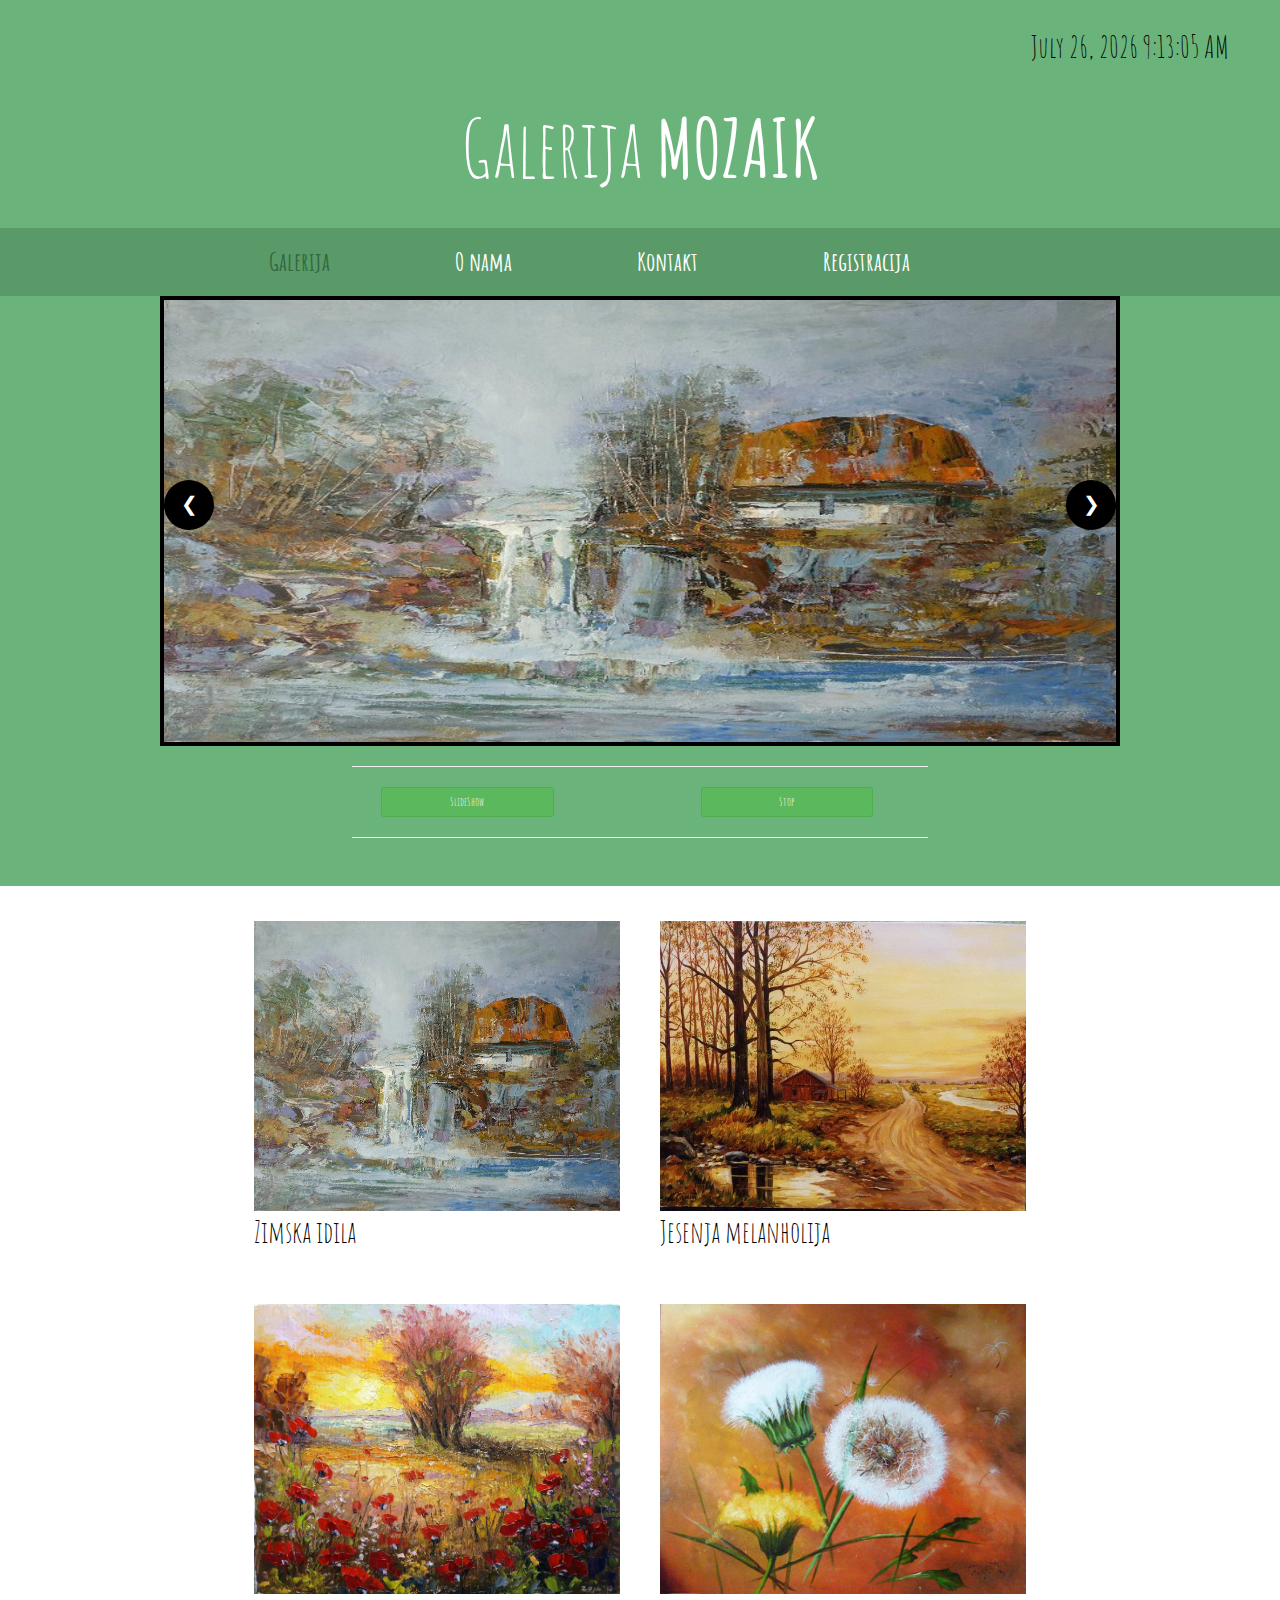
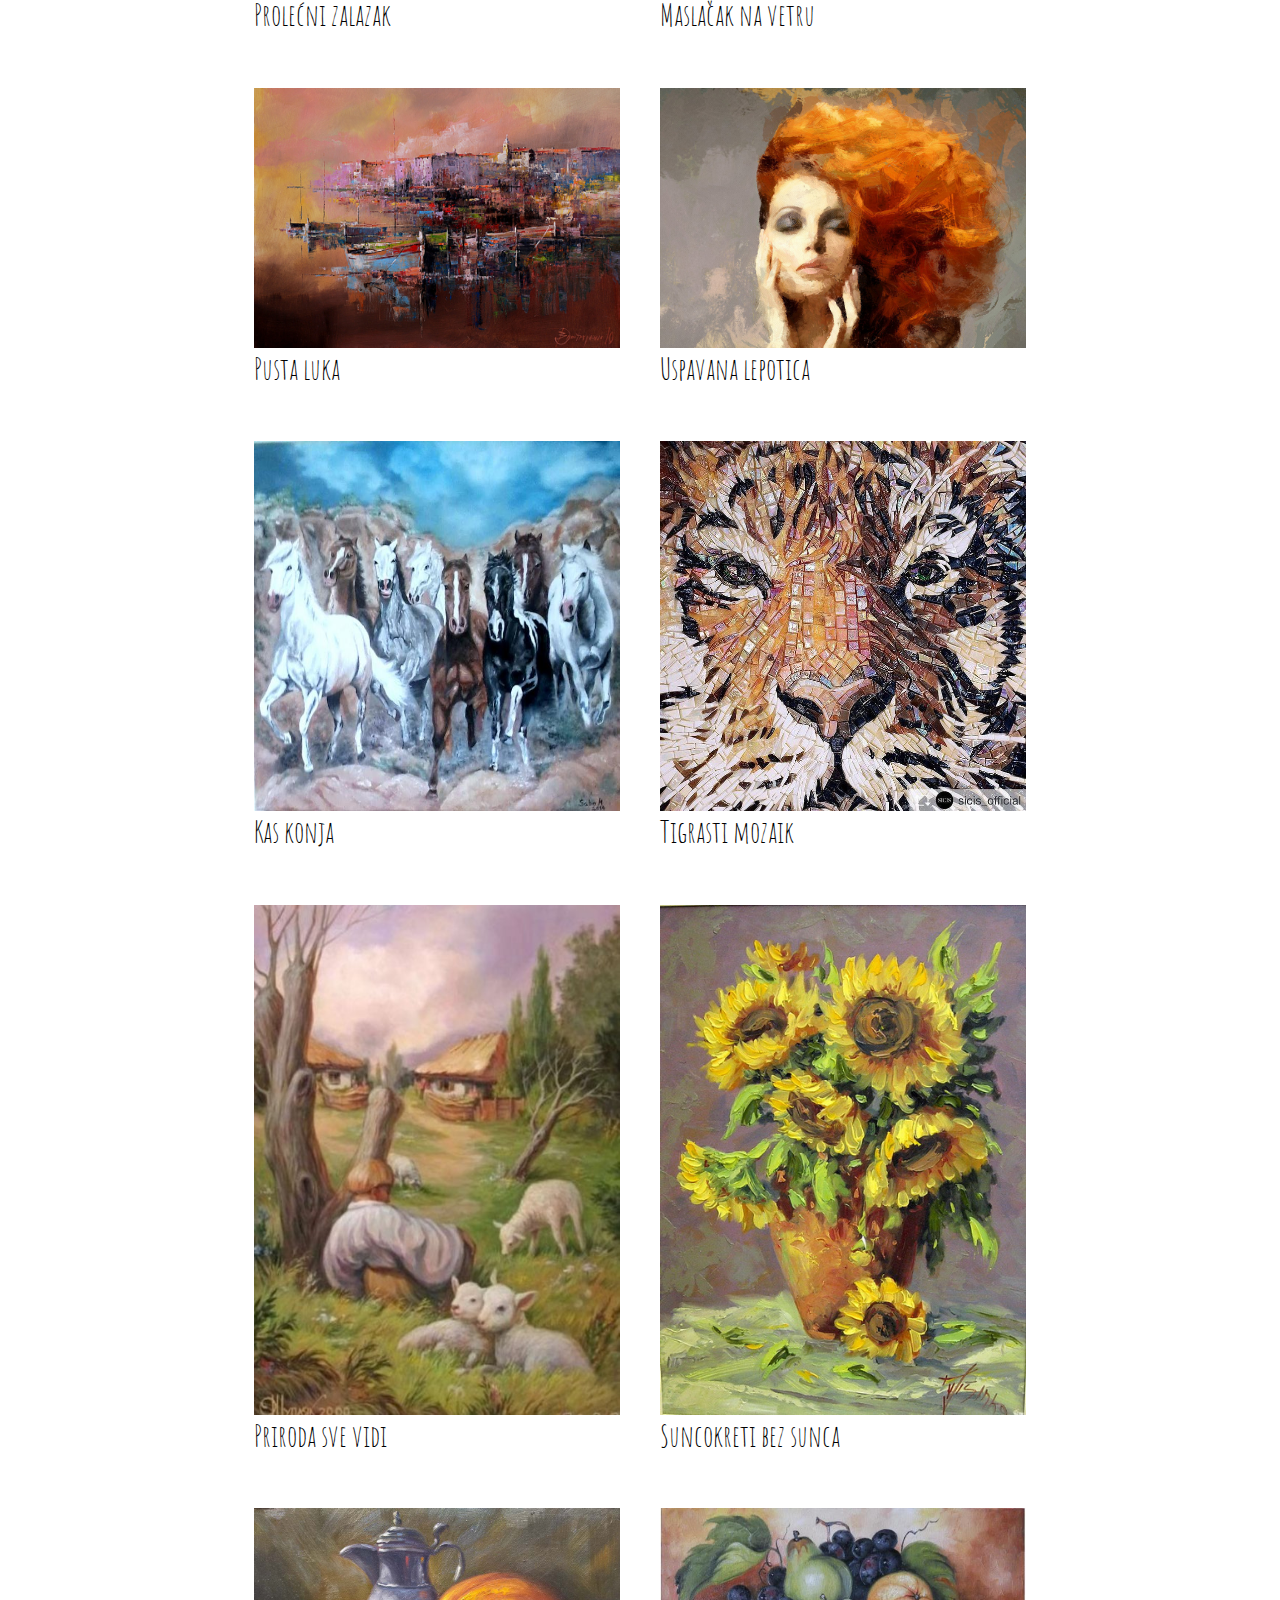
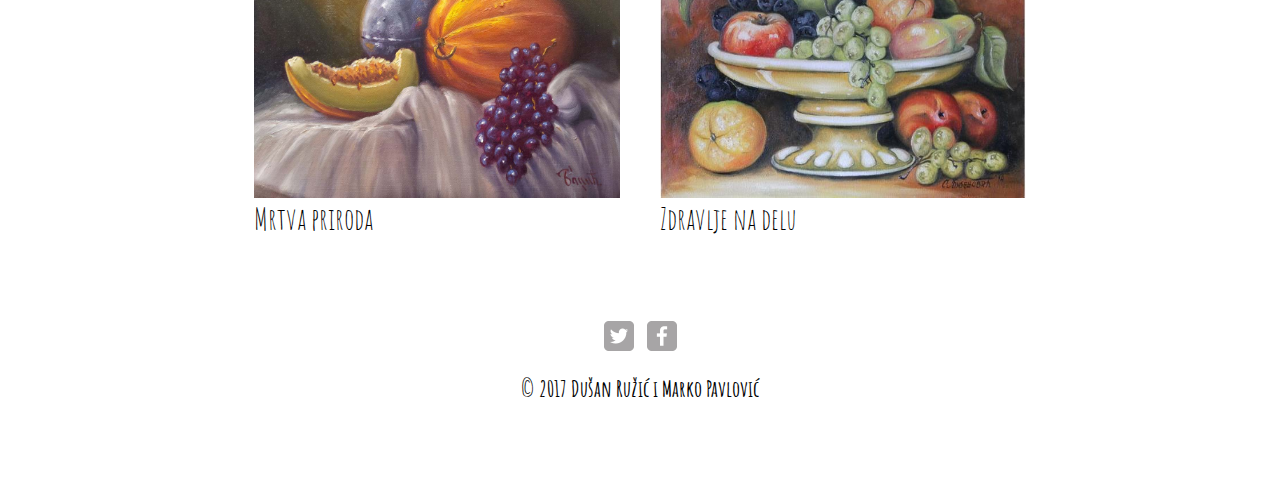
<file: index.html>
<!DOCTYPE html>
<html>
<head>
	<link rel="icon" href="img/logo2.jpeg">
    <meta charset="utf-8">
    <meta http-equiv="X-UA-Compatible" content="IE=edge">
    <meta name="viewport" content="width=device-width, initial-scale=1">
    <title>Galerija MOZAIK</title>
    <link href='http://fonts.googleapis.com/css?family=Changa+One|Open+Sans:400italic,700italic,400,700,800' rel='stylesheet' type='text/css'>
    <link href="https://fonts.googleapis.com/css?family=Indie+Flower" rel="stylesheet">
    <link href="https://fonts.googleapis.com/css?family=Amatic+SC" rel="stylesheet">
    <link href="css/bootstrap.css" rel="stylesheet">
    <link href="css/style.css" rel="stylesheet">
    <script src="js/javascript.js"> </script>
	<script src="js/javascript2.js" type="text/javascript"></script>
	<script src="js/naslov.js" type="text/javascript"></script>

     

</head>
<body >
    <header>
     
        <div id="pozadina">
          <p id="clockbox"> </p>
            <h1 id="logo">Galerija <strong>MOZAIK</strong></h1>
        </div>
     
      <nav>
        <ul>
          <li><a href="index.html" class="selected" id="galerija">Galerija</a></li>
          <li><a href="onama.html">O nama</a></li>
          <li><a href="kontakt.html">Kontakt</a></li>
          <li><a href="registracija.html">Registracija</a></li>
        </ul>
      </nav>
	  <div id='container'>
			<img class='slides' src="img/prva.jpg">
			<img class='slides' src="img/druga.jpg">
			<img class='slides' src="img/treca.jpg">
			<img class='slides' src="img/cetvrta.jpg">
			<img class='slides' src="img/peta.jpg">
			<img class='slides' src="img/sesta.jpg">
			<img class='slides' src="img/sedma.jpg">
			<img class='slides' src="img/osma.jpg">
			<img class='slides' src="img/deveta.jpg">
			<img class='slides' src="img/deseta.jpg">
			<img class='slides' src="img/jedanaesta.jpg">
			<img class='slides' src="img/dvanaesta.jpg">
			<button class="btn" onclick="minusIndex(-1)" id="btn1" >&#10094;</button>
			<button class="btn" onclick="plusIndex(+1)" id="btn2">&#10095;</button>
		</div>
		<div id="slidesh">
			<hr>
			
				  <button type="submit" class="btn btn-success btn-sm" 
				  id="dugme1" onClick="autoSlide(s=1)">SlideShow</button>
				  <button type='submit' class="btn btn-success btn-sm" 
				  id="dugme2" onClick="autoSlide(s=0)">Stop</button>

			<hr>
		</div>
		</div>
    </header>
    <div id="wrapper">
      <section>
        <ul id="gallery">
          <li>
              <a href='#' id='slika1'>
			  <img src="img/prva.jpg" height='290' onClick='showImage(index=1)' alt=''></a>
              <p>Zimska idila</p>
          </li>
          <li>
				<a href='#' id='slika2'>
              <img src="img/druga.jpg" height='290' onClick='showImage(index=2)' alt=''></a>
              <p>Jesenja melanholija</p>
          </li>
          <li>
			<a href='#' id='slika3'>
              <img src="img/treca.jpg" height='290' alt=""  onClick='showImage(index=3)'></a>
              <p>Prolećni zalazak</p>
          </li>
          <li >
			<a href='#' id='slika4'>
              <img src="img/cetvrta.jpg" height='290' width='400' alt="" onClick='showImage(index=4)'></a>
              <p>Maslačak na vetru</p>
          </li>
          <li>
			<a href='#' id='slika5'>
              <img src="img/peta.jpg" height='260' alt="" onClick='showImage(index=5)'></a>
              <p>Pusta luka</p>
          </li>
          <li>
			<a href='#' id='slika6'>
              <img src="img/sesta.jpg" height='260' alt="" onClick='showImage(index=6)'></a>
              <p>Uspavana lepotica</p>
          </li>
          <li>
			<a href='#' id='slika7'>
              <img src="img/sedma.jpg" height='370' alt="" onClick='showImage(index=7)'></a>
              <p>Kas konja</p>
          </li>
          <li>
			<a href='#' id='slika8'>
              <img src="img/osma.jpg" height='370' alt="" onClick='showImage(index=8)'></a>
              <p>Tigrasti mozaik</p>
          </li>
          <li>
			<a href='#' id='slika9'>
              <img src="img/deveta.jpg" height='510' alt="" onClick='showImage(index=9)'></a>
              <p>Priroda sve vidi</p>
          </li>
          <li>
			<a href='#' id='slika10'>
              <img src="img/deseta.jpg" height='510' alt="" onClick='showImage(index=10)'></a>
              <p>Suncokreti bez sunca</p>
          </li>
          <li>
			<a href='#' id='slika11'>
              <img src="img/jedanaesta.jpg" height='290' alt="" onClick='showImage(index=11)'></a>
              <p>Mrtva priroda</p>
          </li>
          <li>
			<a href='#' id='slika12'>
              <img src="img/dvanaesta.jpg" height='290' alt="" onClick='showImage(index=12)'></a>
              <p>Zdravlje na delu</p>
          </li>
        </ul>
      </section>
      <footer>
        <a href="#"><img src="img/twitter-wrap.png" alt="Twitter Logo" class="social-icon"></a>
        <a href="#"><img src="img/facebook-wrap.png" alt="Facebook Logo" class="social-icon"></a>
        <br> <br>
       <p>&copy; <strong>2017   Dušan Ružić i Marko Pavlović</strong></p>
      </footer>
    </div>
</body>
	<script language="javascript">
	 showImage(1);
	 blink();
	 </script>
</html>
</file>
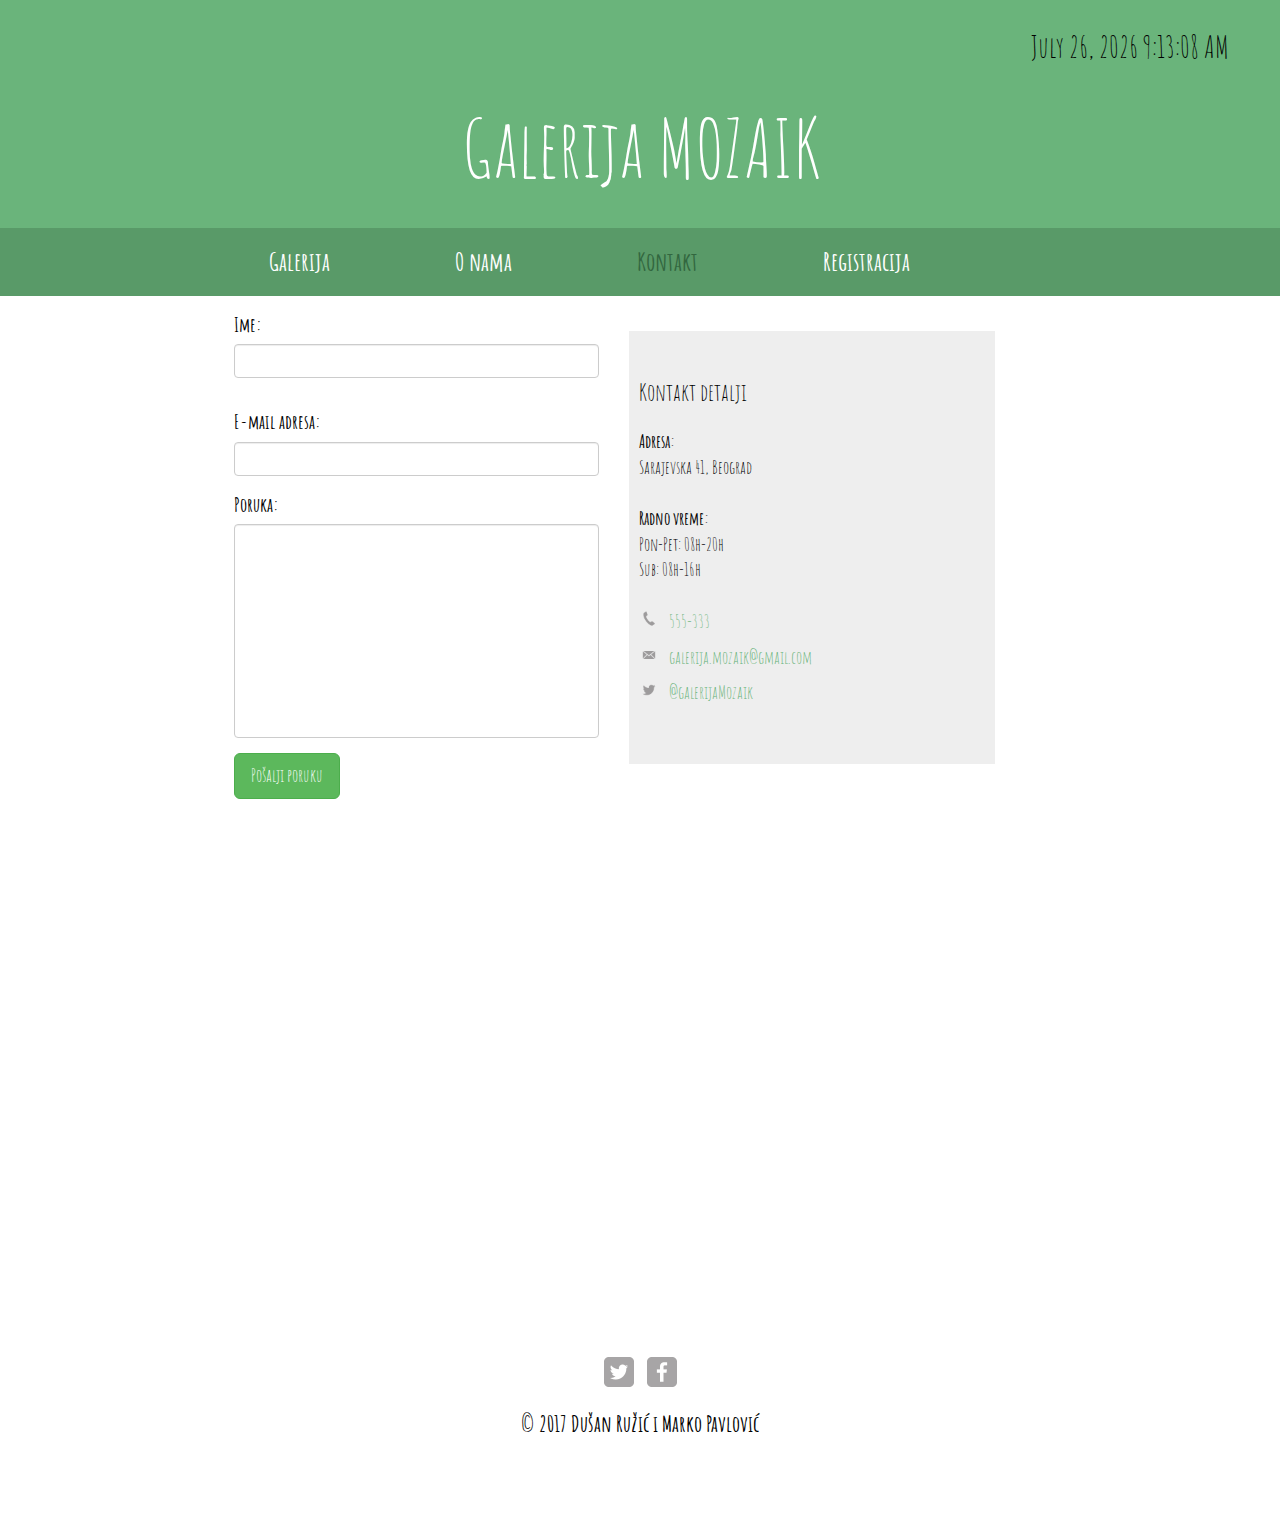
<file: kontakt.html>
<!DOCTYPE html>
<html>
<head>
  <link rel="icon" href="img/logo2.jpeg">
	<meta charset="utf-8">
    <meta http-equiv="X-UA-Compatible" content="IE=edge">
    <meta name="viewport" content="width=device-width, initial-scale=1">
    <title>Galerija MOZAIK</title>
    <link href='http://fonts.googleapis.com/css?family=Changa+One|Open+Sans:400italic,700italic,400,700,800' rel='stylesheet' type='text/css'>
    <link href="https://fonts.googleapis.com/css?family=Indie+Flower" rel="stylesheet">
    <link href="https://fonts.googleapis.com/css?family=Amatic+SC" rel="stylesheet">
    <link href="css/bootstrap.css" rel="stylesheet">
    <link href="css/style.css" rel="stylesheet">
     <script src="js/javascript.js"> </script>
	 <script src="js/naslov.js" type="text/javascript"></script>
</head>
<body>
	<header>
      <div >
        <p id="clockbox"> </p>
          <h1 id="logo">Galerija MOZAIK</h1>
        </div>
      <nav>
        <ul>
          <li><a href="index.html">Galerija</a></li>
          <li><a href="onama.html">O nama</a></li>
          <li><a href="kontakt.html" class="selected">Kontakt</a></li>
          <li><a href="registracija.html">Registracija</a></li>
        </ul>
      </nav>
    </header>
    <div id="wrapper">
      <section id="primary">
        <form name="sentMessage" id="contactForm">
          <div class="control-group form-group">
              <div class="controls">
                  <label>Ime:</label>
                  <input type="text" class="form-control" minlength="2" id="name" required>
                   <p class="help-block"></p>
              </div>
          </div>
              <div class="control-group form-group">
                <div class="controls">
                 <label>E-mail adresa:</label>
                <input type="email" class="form-control" id="email" required>
                  </div>
              </div>
             <div class="control-group form-group">
               <div class="controls">
                  <label>Poruka:</label>
                  <textarea rows="10" cols="100" class="form-control" maxlength="500" style="resize:none"></textarea>
                </div>
             </div>
              <button type="submit" class="btn btn-success btn-lg">Pošalji poruku</button>
      </form>
      </section>
      <section id="secondary" class="jumbotron">
        <b><h3>Kontakt detalji</h3> </b>

        <ul class="contact-info">
          <li><b>Adresa: </b><br> Sarajevska 41, Beograd </li> <br>
          <li><strong>Radno vreme: </strong> <br> Pon-Pet: 08h-20h <br> Sub: 08h-16h <br><br></li>
          <li class="phone"><a href="tel:555-333">555-333</a></li>
          <li class="mail"><a href="mailto:galerija.mozaik@gmail.com">galerija.mozaik@gmail.com</a></li>
          <li class="twitter"><a href="#">@galerijaMozaik</a></li>
        </ul>
      </section>

      <section id="mapa">
       <iframe src="https://www.google.com/maps/embed?pb=!1m18!1m12!1m3!1d2830.923479498079!2d20.452431015535392!3d44.80274807909867!2m3!1f0!2f0!3f0!3m2!1i1024!2i768!4f13.1!3m3!1m2!1s0x475a7006dc5df43f%3A0x4576e6289145cc6c!2sSarajevska+41%2C+Beograd+11000!5e0!3m2!1sen!2srs!4v1510703969570" width="600" height="450" frameborder="0" style="border:0" allowfullscreen></iframe>
      </section>

      <footer>
        <a href="#"><img src="img/twitter-wrap.png" alt="Twitter Logo" class="social-icon"></a>
        <a href="#"><img src="img/facebook-wrap.png" alt="Facebook Logo" class="social-icon"></a>
         <br> <br>
        <p>&copy; <strong>2017   Dušan Ružić i Marko Pavlović</strong></p>
      </footer>
    </div>
</body>
<script language="javascript">
	
	 blink();
	 </script>
</html>
</file>
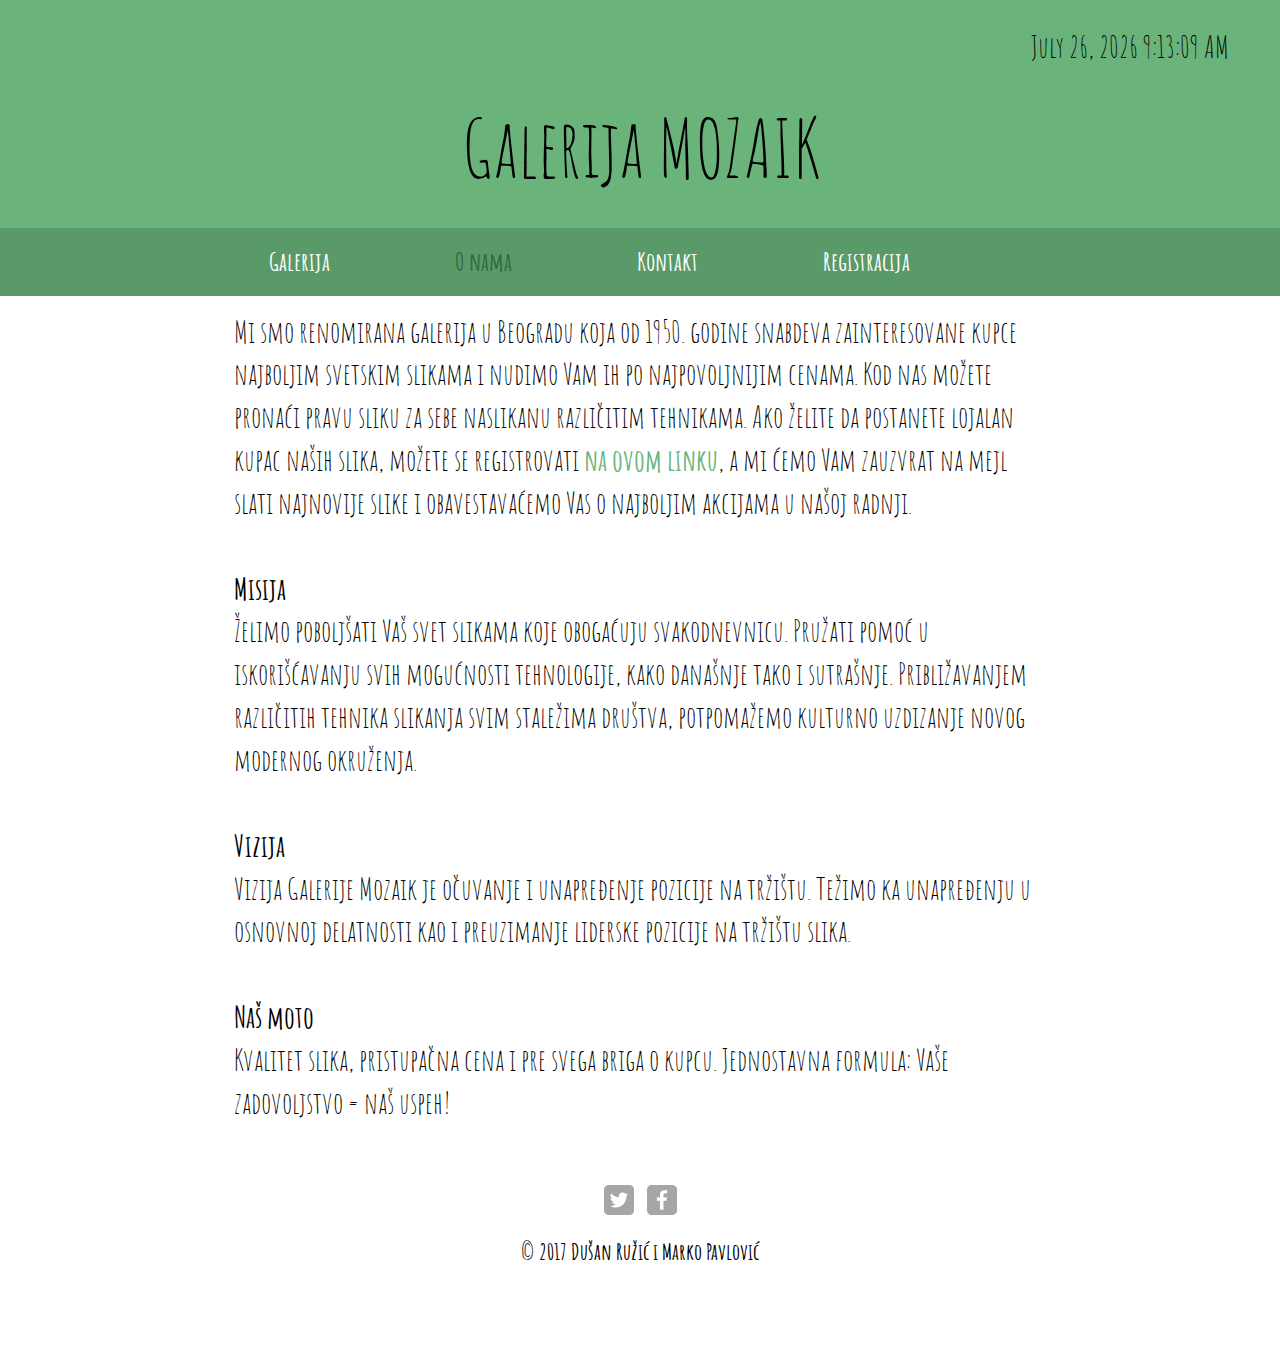
<file: onama.html>
<!DOCTYPE html>
<html>
<head>
  <link rel="icon" href="img/logo2.jpeg">
	<meta charset="utf-8">
    <meta http-equiv="X-UA-Compatible" content="IE=edge">
    <meta name="viewport" content="width=device-width, initial-scale=1">
    <title>Galerija MOZAIK</title>
    <link href='http://fonts.googleapis.com/css?family=Changa+One|Open+Sans:400italic,700italic,400,700,800' rel='stylesheet' type='text/css'>
    <link href="https://fonts.googleapis.com/css?family=Indie+Flower" rel="stylesheet">
    <link href="https://fonts.googleapis.com/css?family=Amatic+SC" rel="stylesheet">
    <link href="css/bootstrap.css" rel="stylesheet">
    <link href="css/style.css" rel="stylesheet">
     <script src="js/javascript.js"> </script>
	 <script src="js/naslov.js" type="text/javascript"></script>
</head>
<body>
	<header>
      <div >
        <p id="clockbox"> </p>
          <h1 id="logo">Galerija MOZAIK</h1>
        </div>
      <nav>
        <ul>
          <li><a href="index.html">Galerija</a></li>
          <li><a href="onama.html" class="selected">O nama</a></li>
          <li><a href="kontakt.html">Kontakt</a></li>
          <li><a href="registracija.html">Registracija</a></li>
        </ul>
      </nav>
    </header>
    <div id="wrapper">
      <p>
        Mi smo renomirana galerija u Beogradu koja od 1950. godine snabdeva zainteresovane kupce najboljim svetskim slikama i nudimo Vam ih po najpovoljnijim cenama. Kod nas možete pronaći pravu sliku za sebe naslikanu različitim tehnikama. Ako želite da postanete lojalan kupac naših slika, možete se registrovati <a href="registracija.html">   <strong>na ovom linku</strong></a>, a mi ćemo Vam zauzvrat na mejl slati najnovije slike i obavestavaćemo Vas o najboljim akcijama u našoj radnji. <br> <br>
        <strong>Misija</strong> <br>
        Želimo poboljšati Vaš svet slikama koje obogaćuju svakodnevnicu. Pružati pomoć u iskorišćavanju svih mogućnosti tehnologije, kako današnje tako i sutrašnje. Približavanjem različitih tehnika slikanja svim staležima društva, potpomažemo kulturno uzdizanje novog modernog okruženja. <br> <br>

        <strong>Vizija</strong> <br>
        Vizija Galerije Mozaik je očuvanje i unapređenje pozicije na tržištu. Težimo ka unapređenju u osnovnoj delatnosti kao i preuzimanje liderske pozicije na tržištu slika.
        <br> <br>

        <strong>Naš moto</strong> <br>
        Kvalitet slika, pristupačna cena i pre svega briga o kupcu. 
        Jednostavna formula: Vaše zadovoljstvo = naš uspeh!
      </p>
      <footer>
        <a href="#"><img src="img/twitter-wrap.png" alt="Twitter Logo" class="social-icon"></a>
        <a href="#"><img src="img/facebook-wrap.png" alt="Facebook Logo" class="social-icon"></a>
         <br> <br>
        <p>&copy; <strong>2017   Dušan Ružić i Marko Pavlović</strong></p>
      </footer>
    </div>
</body>
<script language="javascript">
	 
	 blink();
	 </script>
</html>
</file>
<file: css/style.css>
body {
  font-family: 'Amatic SC', cursive;
  font-size: 2em;
  background-color: #fff;
  color: black;
}

#wrapper {
  max-width: 940px;
  margin: 0 auto;
  padding: 0 5%;
}

#container{
	width:75%;
	height:450px;
	border:4px solid black;
	margin: 0 auto;
	position:relative;
}
#container>img{
	width:100%;
	height:100%;
	position:absolute;
}
#container>.btn{
	position:absolute;
	width:50px;
	height:50px;
	border:none;
	border-radius:25px;
	top:180px;
	background:black;
	color:white;
	font-size:20px;
}
#container>#btn1:hover{
	box-shadow:10px 0px 20px 0px black;
}
#container>#btn2:hover{
	box-shadow:-10px 0px 20px 0px black;
}

#container>#btn2{
	position: relative;
	float: right;
}

a {
  text-decoration: none;
}

img {
  max-width: 100%;

}

h3 {
  margin: 0 0 1em 0;
}

header {
  float: left;
  margin: 0 0 15px 0;
  padding: 0 0 0 0;
  width: 100%;
  background: #6ab47b;
  border-color: #599a68;

}

#logo {
  text-align: center;
  margin: 0;
  padding-top: 10px;
  line-height: 120px;

}

h1 {
  font-family: 'Amatic SC', cursive;
  margin: 15px 0;
  font-size: 2.5em;
  font-weight: normal;
  line-height: 0.8em;
}

h2 {
  font-size: 0.75em;
  margin: -5px 0 0;
  font-weight: normal;
}

nav {
	font-size: 1.3em;
  text-align: center;
  padding: 15px 0;
  margin: 20px 0 0;
}

nav ul {
  list-style: none;
  margin: 0 10px;
  padding: 0;
}

nav li {
  display: inline-block;
  padding-right: 8%;
}

nav a {
  font-weight: 800;
  padding: 10px 10px;
}

footer {
  font-size: 0.75em;
  text-align: center;
  clear: both;
  padding-top: 50px;
  padding-bottom: 70px;
  color: #ccc;
}

.social-icon {
  width: 30px;
  height: 30px;
  margin: 0 5px;
}

#gallery {
  margin: 0;
  padding: 0;
  list-style: none;
}

#gallery li {
  float: left;
  width: 45%;
  margin: 2.5%;
  background-color: #f5f5f5;
  color: #bdc3c7;
}

.profile-photo {
  display: block;
  max-width: 150px;
  margin: 0 auto 30px;
  border-radius: 100%;
}

#slidesh {
  width: 45%;
  height: 120px;
  position: relative;
  left: 27.5%;
}

#dugme1 {
  width: 30%;
  margin-left: 5%;
  margin-right: 25%;
}

#dugme2 {
  width: 30%;
  
}

.contact-info {
  list-style: none;
  padding: 0;
  margin: 0;
  font-size: 0.9em;
}

.contact-info a {
  display: block;
  min-height: 20px;
  background-repeat: no-repeat;
  background-size: 20px 20px;
  padding: 0 0 0 30px;
  margin: 0 0 10px;
}

.contact-info li.phone a {
  background-image: url('../img/phone.png');
}

.contact-info li.mail a {
  background-image: url('../img/mail.png');
}

.contact-info li.twitter a {
  background-image: url('../img/twitter.png');
}

nav {
  background: #599a68;
}

h1, h2 {
  color: #fff;
}

a {
  color: #6ab47b;
}

nav a {
  color: #fff;
}

nav a.selected, nav a:hover {
  color: #32673f;
}

header h1 {
	padding-bottom: 0px;
	font-family: 'Amatic SC', cursive;
	font-size: 4em;
}

#clockbox {

  padding-top: 2%;
  padding-right: 4%;
  text-align: right;
  background: #6ab47b;
}

p {
	font-size: 1.5em;
  background-color: #fff;
  color: black;
  margin: 0px;
  padding-bottom: 10px;
}


#pol {

	padding-top: 10px;
	padding-bottom: 10px;
}

#tehnika {

	padding-bottom: 25px;
}

#contactForm {
  padding-bottom: 50px;
  
}

#mapa {
  padding-left: 60px;
  width: 20%;
}

.ui-datepicker {
    /*background: transparent;*/
    background: red;
    font-size: 1.2em;
     letter-spacing: 5px;
     word-spacing: 10px;
}



@media(min-width: 1200px){
	.jumbotron img.showcase-img{
	width:61%;
	margin:5px 0 0 40px;
}
}

@media(min-width: 768px) and (max-width: 990px){
	.jumbotron img.app-btn{
		width:30%;
	}
   p {
    font-size: 1em;
  }

	.jumbotron{
		height:400px !important;
		background-size:100% 100%;
	}

	.jumbotron h1{
		margin-top:10px;
	}
}

@media(max-width: 768px){
	.jumbotron{
		height:400px !important;
		background-size:100% 100%;
	}
   p {
    font-size: 1em;
  }

	.jumbotron h1{
		margin-top:10px;
	}

    header {
    font-size: 0.7em;
    padding-top: 10px;
    padding-bottom: 1px;
  }

  header h1 {
    padding-bottom: 15px;
}
#container{
  width: 100%;
  height: 300px;
}

#logo {
    
    padding-top: 0px;
    line-height: 90px;
}

footer p {
  font-size: 1em;
}
}

@media(max-width: 500px){
	.jumbotron{
		height:400px !important;
		background-image:none;
		text-align: center;
	}

	.jumbotron img.app-btn{
		width:60%;
		margin:0 auto 30px auto;
		display:block;
	}

	#dugme1, #dugme2 {
    font-size: 0.9em;
    width: 35%;

  }

  #dugme1 {
    margin-right: 15%;
  }

	footer p{
		float:none;
		text-align: center;
		padding-top:20px;
    font-size: 0.9em;
	}

  #gallery li {
  float: left;
  width: 80%;
  margin: 2.5%;
  background-color: #f5f5f5;
  color: #bdc3c7;
  margin-left: 7%;
  }

#clockbox {
  background-color: #6ab47b;
}

  body {
    background-color: black;
  }

  p {
    background-color: black;
    color: #fff;
  }

  .radio {
    color: white;
  }

  #tehnika {
    color: white;
  }

  select {
     background: #000;
    color:#fff;
  }

  label {
    color: white;
  }

  .social-icon {
    background-color: #fff;
  }

  header h1 {
    font-size: 4em;
    padding: 0px;
  }
  header p {
    font-size: 1em;

  }


}

@media(min-width: 600px){
#contactForm {
    width: 45%;
    float: left;
  }

#secondary {
  width: 45%;
  float: left;
  margin-left: 30px;
  margin-top: 20px;
  padding-left: 10px;
}

}
</file>
